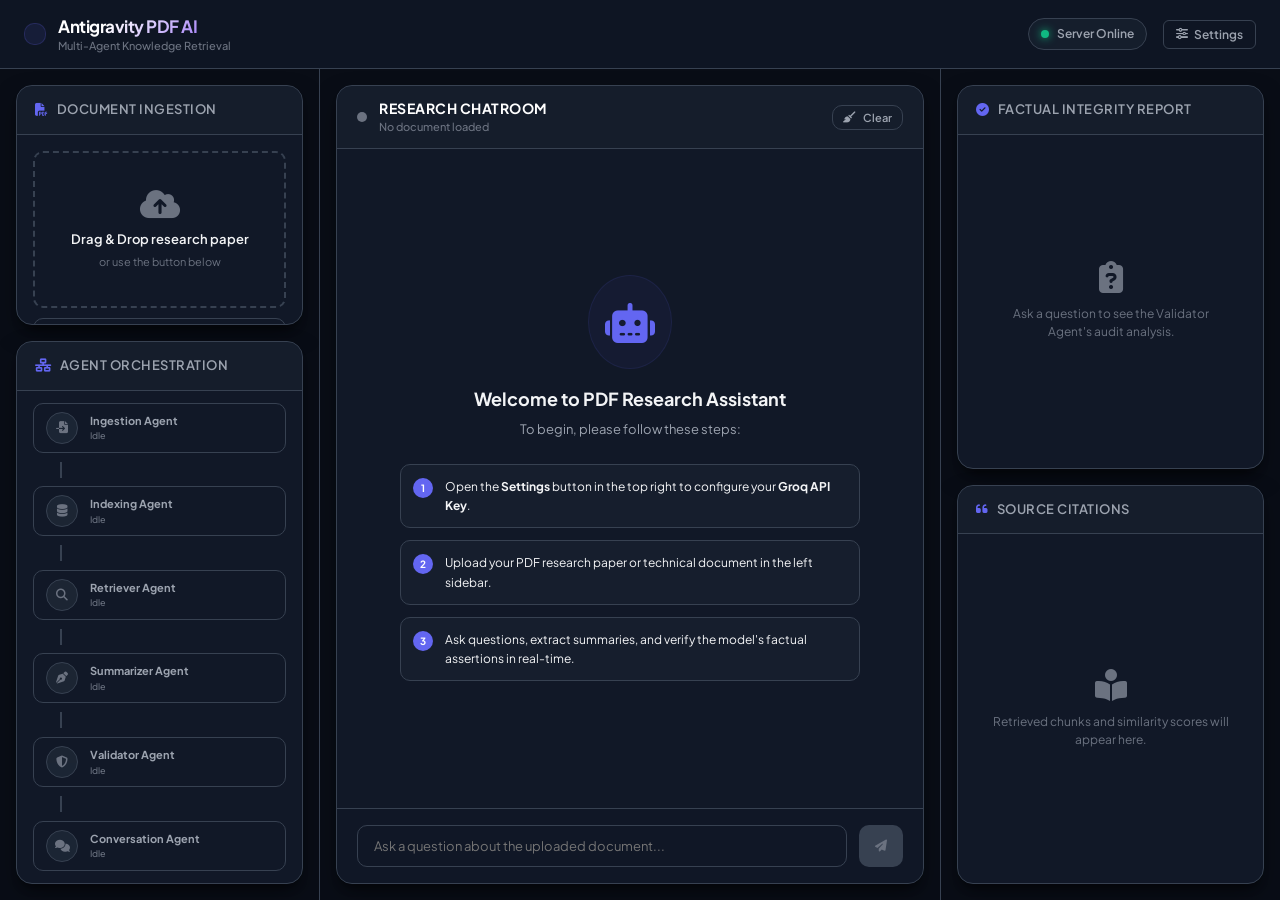
<file: backend/static/index.html>
<!DOCTYPE html>
<html lang="en">
<head>
    <meta charset="UTF-8">
    <meta name="viewport" content="width=device-width, initial-scale=1.0">
    <title>PDF Agentic Research Assistant</title>
    <link rel="preconnect" href="https://fonts.googleapis.com">
    <link rel="preconnect" href="https://fonts.gstatic.com" crossorigin>
    <link href="https://fonts.googleapis.com/css2?family=Plus+Jakarta+Sans:wght@300;400;500;600;700&family=JetBrains+Mono:wght@400;500&display=swap" rel="stylesheet">
    <link rel="stylesheet" href="https://cdnjs.cloudflare.com/ajax/libs/font-awesome/6.4.0/css/all.min.css">
    <link rel="stylesheet" href="style.css">
</head>
<body class="dark-theme">
    <div class="app-container">
        <!-- HEADER -->
        <header class="app-header">
            <div class="header-logo">
                <div class="pulse-icon"><i class="fa-solid fa-microchip-ai"></i></div>
                <div class="logo-text">
                    <h1>Antigravity PDF AI</h1>
                    <span class="subtitle">Multi-Agent Knowledge Retrieval</span>
                </div>
            </div>
            <div class="header-actions">
                <div id="connectionStatus" class="connection-status connected">
                    <span class="status-dot"></span> Server Online
                </div>
                <button id="btnSettings" class="btn-icon" title="Configure Agents & API Keys">
                    <i class="fa-solid fa-sliders"></i> Settings
                </button>
            </div>
        </header>

        <!-- MAIN LAYOUT -->
        <main class="app-body">
            <!-- SIDEBAR: INGESTION & PIPELINE -->
            <section class="sidebar-panel">
                <!-- PDF Upload Card -->
                <div class="card upload-card">
                    <div class="card-header">
                        <h3><i class="fa-solid fa-file-pdf"></i> Document Ingestion</h3>
                    </div>
                    <div class="card-body">
                        <!-- File input lives OUTSIDE the drop zone to avoid event conflicts -->
                        <input type="file" id="pdfFileInput" accept="application/pdf" style="display: none;">
                        <div id="dropZone" class="drop-zone">
                            <i class="fa-solid fa-cloud-arrow-up drop-icon"></i>
                            <p class="drop-title">Drag &amp; Drop research paper</p>
                            <p class="drop-subtitle">or use the button below</p>
                        </div>
                        <button id="btnBrowse" class="btn btn-outline btn-full" style="margin-top:10px;">
                            <i class="fa-solid fa-folder-open"></i> Browse &amp; Upload PDF
                        </button>
                        
                        <!-- Uploading/Indexing State -->
                        <div id="uploadProgress" class="upload-progress hidden">
                            <div class="spinner-container">
                                <div class="dual-spinner"></div>
                            </div>
                            <p id="progressMessage" class="progress-message">Ingesting PDF text...</p>
                            <div class="progress-bar-container">
                                <div id="progressBar" class="progress-bar" style="width: 30%"></div>
                            </div>
                        </div>

                        <!-- Active PDF Details -->
                        <div id="pdfDetails" class="pdf-details hidden">
                            <div class="pdf-info-row">
                                <span class="info-label">File:</span>
                                <span id="pdfName" class="info-value font-mono">paper.pdf</span>
                            </div>
                            <div class="pdf-info-grid">
                                <div class="info-box">
                                    <span class="box-label">Pages</span>
                                    <span id="pdfPages" class="box-val">-</span>
                                </div>
                                <div class="info-box">
                                    <span class="box-label">Words</span>
                                    <span id="pdfWords" class="box-val">-</span>
                                </div>
                            </div>
                            <div class="pdf-info-row metadata-row">
                                <span class="info-label">Title:</span>
                                <span id="pdfTitle" class="info-value text-truncate">Extracting title...</span>
                            </div>
                            <div class="pdf-info-row metadata-row">
                                <span class="info-label">Author:</span>
                                <span id="pdfAuthor" class="info-value text-truncate">Extracting author...</span>
                            </div>
                            <button id="btnResetPdf" class="btn btn-outline btn-full btn-danger">
                                <i class="fa-solid fa-trash-can"></i> Clear Document
                            </button>
                        </div>
                    </div>
                </div>

                <!-- Agentic Visual Pipeline Graph -->
                <div class="card pipeline-card">
                    <div class="card-header">
                        <h3><i class="fa-solid fa-network-wired"></i> Agent Orchestration</h3>
                    </div>
                    <div class="card-body pipeline-body">
                        <div class="agent-pipeline">
                            <!-- Node 1 -->
                            <div class="agent-node" id="node-ingestion">
                                <div class="node-icon"><i class="fa-solid fa-file-import"></i></div>
                                <div class="node-details">
                                    <div class="node-name">Ingestion Agent</div>
                                    <div class="node-status">Idle</div>
                                </div>
                            </div>
                            <div class="pipeline-connector" id="conn-1"></div>
                            
                            <!-- Node 2 -->
                            <div class="agent-node" id="node-indexing">
                                <div class="node-icon"><i class="fa-solid fa-database"></i></div>
                                <div class="node-details">
                                    <div class="node-name">Indexing Agent</div>
                                    <div class="node-status">Idle</div>
                                </div>
                            </div>
                            <div class="pipeline-connector" id="conn-2"></div>
                            
                            <!-- Node 3 -->
                            <div class="agent-node" id="node-retriever">
                                <div class="node-icon"><i class="fa-solid fa-magnifying-glass"></i></div>
                                <div class="node-details">
                                    <div class="node-name">Retriever Agent</div>
                                    <div class="node-status">Idle</div>
                                </div>
                            </div>
                            <div class="pipeline-connector" id="conn-3"></div>
                            
                            <!-- Node 4 -->
                            <div class="agent-node" id="node-summarizer">
                                <div class="node-icon"><i class="fa-solid fa-pen-nib"></i></div>
                                <div class="node-details">
                                    <div class="node-name">Summarizer Agent</div>
                                    <div class="node-status">Idle</div>
                                </div>
                            </div>
                            <div class="pipeline-connector" id="conn-4"></div>
                            
                            <!-- Node 5 -->
                            <div class="agent-node" id="node-validator">
                                <div class="node-icon"><i class="fa-solid fa-shield-halved"></i></div>
                                <div class="node-details">
                                    <div class="node-name">Validator Agent</div>
                                    <div class="node-status">Idle</div>
                                </div>
                            </div>
                            <div class="pipeline-connector" id="conn-5"></div>
                            
                            <!-- Node 6 -->
                            <div class="agent-node" id="node-conversation">
                                <div class="node-icon"><i class="fa-solid fa-comments"></i></div>
                                <div class="node-details">
                                    <div class="node-name">Conversation Agent</div>
                                    <div class="node-status">Idle</div>
                                </div>
                            </div>
                        </div>
                    </div>
                </div>
            </section>

            <!-- CHAT WORKSPACE -->
            <section class="chat-panel">
                <div class="card chat-card">
                    <div class="card-header chat-header">
                        <div class="active-chat-info">
                            <span class="chat-status-indicator"></span>
                            <div>
                                <h3 id="activeDocTitle">Research Chatroom</h3>
                                <span class="active-doc-sub">No document loaded</span>
                            </div>
                        </div>
                        <div class="chat-actions">
                            <button id="btnClearChat" class="btn btn-sm btn-outline" title="Clear Chat History">
                                <i class="fa-solid fa-broom"></i> Clear
                            </button>
                        </div>
                    </div>
                    
                    <div id="chatMessages" class="chat-messages">
                        <!-- Welcome message -->
                        <div class="system-welcome">
                            <div class="welcome-icon"><i class="fa-solid fa-robot"></i></div>
                            <h2>Welcome to PDF Research Assistant</h2>
                            <p>To begin, please follow these steps:</p>
                            <div class="welcome-steps">
                                <div class="step-item">
                                    <span class="step-num">1</span>
                                    <span>Open the <strong>Settings</strong> button in the top right to configure your <strong>Groq API Key</strong>.</span>
                                </div>
                                <div class="step-item">
                                    <span class="step-num">2</span>
                                    <span>Upload your PDF research paper or technical document in the left sidebar.</span>
                                </div>
                                <div class="step-item">
                                    <span class="step-num">3</span>
                                    <span>Ask questions, extract summaries, and verify the model's factual assertions in real-time.</span>
                                </div>
                            </div>
                        </div>
                    </div>

                    <!-- Chat Input -->
                    <div class="chat-input-area">
                        <form id="chatForm" class="chat-form">
                            <input type="text" id="userInput" placeholder="Ask a question about the uploaded document..." autocomplete="off" disabled>
                            <button type="submit" id="btnSend" class="btn btn-primary" disabled>
                                <i class="fa-solid fa-paper-plane"></i>
                            </button>
                        </form>
                    </div>
                </div>
            </section>

            <!-- RIGHT PANEL: CITATION & VALIDATION LOGS -->
            <section class="validation-panel">
                <!-- Validation Report Card -->
                <div class="card validation-card">
                    <div class="card-header">
                        <h3><i class="fa-solid fa-circle-check"></i> Factual Integrity Report</h3>
                    </div>
                    <div class="card-body">
                        <div id="noValidationMsg" class="panel-placeholder">
                            <i class="fa-solid fa-clipboard-question"></i>
                            <p>Ask a question to see the Validator Agent's audit analysis.</p>
                        </div>
                        <div id="validationResult" class="validation-result hidden">
                            <div class="verdict-header">
                                <div class="gauge-container">
                                    <div class="gauge-bar-outer">
                                        <div id="gaugeBarInner" class="gauge-bar-inner" style="width: 0%"></div>
                                    </div>
                                    <span id="gaugeValue" class="gauge-value">0%</span>
                                </div>
                                <div class="verdict-badge-container">
                                    <span id="verdictBadge" class="badge">PENDING</span>
                                </div>
                            </div>

                            <div class="validation-section">
                                <h4>Factual Assertions Checked:</h4>
                                <ul id="claimsList" class="claims-list">
                                    <!-- Dynamic Claims -->
                                </ul>
                            </div>

                            <div id="hallucinationsSection" class="validation-section hidden">
                                <h4>Potential Hallucinations:</h4>
                                <div id="hallucinationsList" class="hallucination-alerts">
                                    <!-- Dynamic Hallucinations -->
                                </div>
                            </div>
                        </div>
                    </div>
                </div>

                <!-- Retriever Citations Card -->
                <div class="card citations-card">
                    <div class="card-header">
                        <h3><i class="fa-solid fa-quote-left"></i> Source Citations</h3>
                    </div>
                    <div class="card-body citations-body">
                        <div id="noCitationsMsg" class="panel-placeholder">
                            <i class="fa-solid fa-book-open-reader"></i>
                            <p>Retrieved chunks and similarity scores will appear here.</p>
                        </div>
                        <div id="citationsList" class="citations-container hidden">
                            <!-- Dynamic Citations -->
                        </div>
                    </div>
                </div>
            </section>
        </main>

        <!-- SETTINGS MODAL -->
        <div id="settingsModal" class="modal">
            <div class="modal-content">
                <div class="modal-header">
                    <h2><i class="fa-solid fa-sliders"></i> Agent Configurations</h2>
                    <span id="btnCloseSettings" class="close-modal">&times;</span>
                </div>
                <div class="modal-body">
                    <form id="settingsForm">
                        <div class="form-group">
                            <label for="groqApiKey">Groq API Key <span class="required">*</span></label>
                            <div class="input-with-icon">
                                <i class="fa-solid fa-key"></i>
                                <input type="password" id="groqApiKey" placeholder="gsk_..." required>
                            </div>
                            <span class="form-help">Your key is stored securely in your browser's local storage and never stored on the server.</span>
                        </div>
                        <div class="form-group-row">
                            <div class="form-group">
                                <label for="summarizerModel">Summarizer Model</label>
                                <select id="summarizerModel">
                                    <option value="llama-3.1-8b-instant" selected>llama-3.1-8b-instant (Fast / Efficient)</option>
                                    <option value="llama-3.3-70b-versatile">llama-3.3-70b-versatile (Smart / Detailed)</option>
                                    <option value="mixtral-8x7b-32768">mixtral-8x7b-32768 (Alternative)</option>
                                </select>
                            </div>
                        </div>
                        <div class="form-group-row">
                            <div class="form-group">
                                <label for="validatorModel">Validator Model</label>
                                <select id="validatorModel">
                                    <option value="llama-3.3-70b-versatile" selected>llama-3.3-70b-versatile (Recommended / Highly Factual)</option>
                                    <option value="llama-3.1-8b-instant">llama-3.1-8b-instant (Failsafe / Fast)</option>
                                </select>
                            </div>
                        </div>
                        <button type="submit" class="btn btn-primary btn-full">Save Configuration</button>
                    </form>
                </div>
            </div>
        </div>
    </div>
</body>
</html>
</file>
<file: backend/static/style.css>
/* --- DESIGN SYSTEM & GENERAL CONFIGURATION --- */
:root {
    --bg-app: #090d16;
    --bg-card: #111827;
    --bg-card-header: #1f2937;
    --border-color: #374151;
    --border-color-active: #4f46e5;
    
    --text-primary: #f3f4f6;
    --text-secondary: #9ca3af;
    --text-muted: #6b7280;
    
    --accent-primary: #6366f1; /* Indigo */
    --accent-secondary: #8b5cf6; /* Violet */
    --accent-glowing: #4f46e5;
    
    --color-success: #10b981; /* Emerald */
    --color-warning: #f59e0b; /* Amber */
    --color-danger: #ef4444; /* Rose */
    --color-info: #3b82f6; /* Blue */
    
    --font-sans: 'Plus Jakarta Sans', -apple-system, BlinkMacSystemFont, "Segoe UI", Roboto, sans-serif;
    --font-mono: 'JetBrains Mono', 'Fira Code', monospace;
    
    --transition-fast: 0.2s cubic-bezier(0.4, 0, 0.2, 1);
    --transition-normal: 0.3s cubic-bezier(0.4, 0, 0.2, 1);
    --border-radius-sm: 6px;
    --border-radius-md: 10px;
    --border-radius-lg: 16px;
    --box-shadow: 0 10px 25px -5px rgba(0, 0, 0, 0.5), 0 8px 10px -6px rgba(0, 0, 0, 0.5);
    --box-shadow-glow: 0 0 15px rgba(99, 102, 241, 0.15);
}

* {
    box-sizing: border-box;
    margin: 0;
    padding: 0;
}

body {
    background-color: var(--bg-app);
    color: var(--text-primary);
    font-family: var(--font-sans);
    height: 100vh;
    overflow: hidden;
    line-height: 1.5;
}

/* --- SCROLLBAR --- */
::-webkit-scrollbar {
    width: 6px;
    height: 6px;
}
::-webkit-scrollbar-track {
    background: transparent;
}
::-webkit-scrollbar-thumb {
    background: var(--border-color);
    border-radius: 4px;
}
::-webkit-scrollbar-thumb:hover {
    background: var(--text-muted);
}

/* --- APP LAYOUT --- */
.app-container {
    display: flex;
    flex-direction: column;
    height: 100vh;
    width: 100vw;
}

/* --- HEADER --- */
.app-header {
    display: flex;
    align-items: center;
    justify-content: space-between;
    padding: 14px 24px;
    background-color: rgba(17, 24, 39, 0.8);
    backdrop-filter: blur(12px);
    border-bottom: 1px solid var(--border-color);
    z-index: 10;
}

.header-logo {
    display: flex;
    align-items: center;
    gap: 12px;
}

.pulse-icon {
    font-size: 20px;
    color: var(--accent-primary);
    background: rgba(99, 102, 241, 0.1);
    padding: 10px;
    border-radius: var(--border-radius-md);
    border: 1px solid rgba(99, 102, 241, 0.2);
    display: flex;
    align-items: center;
    justify-content: center;
    animation: icon-pulse 2s infinite ease-in-out;
}

@keyframes icon-pulse {
    0%, 100% {
        box-shadow: 0 0 0 0 rgba(99, 102, 241, 0.4);
    }
    50% {
        box-shadow: 0 0 10px 4px rgba(99, 102, 241, 0.1);
    }
}

.logo-text h1 {
    font-size: 17px;
    font-weight: 700;
    letter-spacing: -0.5px;
    background: linear-gradient(135deg, #ffffff 30%, var(--accent-secondary) 100%);
    -webkit-background-clip: text;
    -webkit-text-fill-color: transparent;
}

.subtitle {
    font-size: 11px;
    color: var(--text-muted);
    font-weight: 500;
    display: block;
    margin-top: -2px;
}

.header-actions {
    display: flex;
    align-items: center;
    gap: 16px;
}

.connection-status {
    font-size: 12px;
    font-weight: 600;
    color: var(--text-secondary);
    display: flex;
    align-items: center;
    gap: 8px;
    padding: 6px 12px;
    background: rgba(31, 41, 55, 0.5);
    border: 1px solid var(--border-color);
    border-radius: 20px;
}

.status-dot {
    width: 8px;
    height: 8px;
    border-radius: 50%;
    background-color: var(--text-muted);
    display: inline-block;
}

.connection-status.connected .status-dot {
    background-color: var(--color-success);
    box-shadow: 0 0 8px var(--color-success);
}

.connection-status.disconnected .status-dot {
    background-color: var(--color-danger);
    box-shadow: 0 0 8px var(--color-danger);
}

/* --- APP BODY --- */
.app-body {
    display: grid;
    grid-template-columns: 320px 1fr 340px;
    flex-grow: 1;
    overflow: hidden;
    background-color: var(--bg-app);
}

/* --- PANEL BASE & CARDS --- */
.sidebar-panel, .chat-panel, .validation-panel {
    display: flex;
    flex-direction: column;
    overflow: hidden;
    padding: 16px;
    gap: 16px;
}

.sidebar-panel {
    border-right: 1px solid var(--border-color);
}

.validation-panel {
    border-left: 1px solid var(--border-color);
}

.card {
    background-color: var(--bg-card);
    border: 1px solid var(--border-color);
    border-radius: var(--border-radius-lg);
    display: flex;
    flex-direction: column;
    overflow: hidden;
    box-shadow: var(--box-shadow);
}

.card-header {
    padding: 14px 18px;
    border-bottom: 1px solid var(--border-color);
    display: flex;
    justify-content: space-between;
    align-items: center;
    background-color: rgba(31, 41, 55, 0.3);
}

.card-header h3 {
    font-size: 13px;
    font-weight: 600;
    text-transform: uppercase;
    letter-spacing: 0.5px;
    color: var(--text-secondary);
    display: flex;
    align-items: center;
    gap: 8px;
}

.card-header h3 i {
    color: var(--accent-primary);
}

.card-body {
    padding: 16px;
    flex-grow: 1;
    overflow-y: auto;
    position: relative;
}

/* --- UPLOAD SECTION --- */
.upload-card {
    height: 240px;
    flex-shrink: 0;
}

.drop-zone {
    border: 2px dashed var(--border-color);
    border-radius: var(--border-radius-md);
    padding: 20px 14px;
    text-align: center;
    cursor: pointer;
    transition: var(--transition-normal);
    display: flex;
    flex-direction: column;
    align-items: center;
    justify-content: center;
    height: 100%;
}

.drop-zone:hover, .drop-zone.dragover {
    border-color: var(--accent-primary);
    background-color: rgba(99, 102, 241, 0.03);
    box-shadow: var(--box-shadow-glow);
}

.drop-icon {
    font-size: 32px;
    color: var(--text-muted);
    margin-bottom: 10px;
    transition: var(--transition-fast);
}

.drop-zone:hover .drop-icon {
    color: var(--accent-primary);
    transform: translateY(-2px);
}

.drop-title {
    font-size: 13px;
    font-weight: 600;
    margin-bottom: 4px;
    color: var(--text-primary);
}

.drop-subtitle {
    font-size: 11px;
    color: var(--text-muted);
}

/* progress & details */
.upload-progress {
    display: flex;
    flex-direction: column;
    align-items: center;
    justify-content: center;
    height: 100%;
    gap: 12px;
}

.dual-spinner {
    width: 32px;
    height: 32px;
    border: 3px solid transparent;
    border-top-color: var(--accent-primary);
    border-bottom-color: var(--accent-secondary);
    border-radius: 50%;
    animation: rotate 1.2s cubic-bezier(0.5, 0, 0.5, 1) infinite;
}

.progress-message {
    font-size: 12px;
    color: var(--text-secondary);
    font-weight: 500;
    text-align: center;
}

.progress-bar-container {
    width: 80%;
    height: 5px;
    background-color: var(--border-color);
    border-radius: 3px;
    overflow: hidden;
}

.progress-bar {
    height: 100%;
    background: linear-gradient(90deg, var(--accent-primary), var(--accent-secondary));
    border-radius: 3px;
    transition: width var(--transition-fast);
}

.pdf-details {
    display: flex;
    flex-direction: column;
    gap: 12px;
    justify-content: center;
    height: 100%;
}

.pdf-info-row {
    display: flex;
    font-size: 12px;
    justify-content: space-between;
    border-bottom: 1px solid rgba(255, 255, 255, 0.03);
    padding-bottom: 6px;
}

.metadata-row {
    flex-direction: column;
    gap: 4px;
}

.info-label {
    color: var(--text-muted);
    font-weight: 500;
}

.info-value {
    color: var(--text-primary);
    font-weight: 600;
}

.text-truncate {
    white-space: nowrap;
    overflow: hidden;
    text-overflow: ellipsis;
}

.pdf-info-grid {
    display: grid;
    grid-template-columns: 1fr 1fr;
    gap: 8px;
}

.info-box {
    background-color: rgba(31, 41, 55, 0.4);
    border: 1px solid var(--border-color);
    padding: 8px;
    border-radius: var(--border-radius-sm);
    text-align: center;
}

.box-label {
    font-size: 10px;
    color: var(--text-muted);
    text-transform: uppercase;
    display: block;
    margin-bottom: 2px;
}

.box-val {
    font-size: 14px;
    font-weight: 700;
    color: var(--accent-primary);
    font-family: var(--font-mono);
}

/* --- PIPELINE VISUALIZER --- */
.pipeline-card {
    flex-grow: 1;
    overflow: hidden;
}

.pipeline-body {
    display: flex;
    align-items: center;
    justify-content: center;
    padding: 10px 0;
}

.agent-pipeline {
    display: flex;
    flex-direction: column;
    width: 100%;
    padding: 0 16px;
    gap: 4px;
    justify-content: space-around;
    height: 100%;
}

.agent-node {
    display: flex;
    align-items: center;
    gap: 12px;
    background-color: rgba(17, 24, 39, 0.6);
    border: 1px solid var(--border-color);
    border-radius: var(--border-radius-md);
    padding: 8px 12px;
    transition: var(--transition-normal);
    position: relative;
    z-index: 2;
}

.node-icon {
    width: 32px;
    height: 32px;
    background: rgba(31, 41, 55, 0.8);
    border: 1px solid var(--border-color);
    border-radius: 50%;
    display: flex;
    align-items: center;
    justify-content: center;
    font-size: 12px;
    color: var(--text-muted);
    transition: var(--transition-normal);
}

.node-name {
    font-size: 11px;
    font-weight: 700;
    color: var(--text-secondary);
}

.node-status {
    font-size: 9px;
    color: var(--text-muted);
    font-weight: 500;
}

/* Connectors */
.pipeline-connector {
    width: 2px;
    height: 16px;
    background-color: var(--border-color);
    margin-left: 27px;
    position: relative;
    z-index: 1;
}

/* Active and Pulse effects */
.agent-node.active {
    border-color: var(--accent-primary);
    box-shadow: 0 0 10px rgba(99, 102, 241, 0.15);
    background-color: rgba(99, 102, 241, 0.05);
}

.agent-node.active .node-icon {
    color: #ffffff;
    background: var(--accent-primary);
    border-color: var(--accent-primary);
    box-shadow: 0 0 10px var(--accent-primary);
}

.agent-node.active .node-name {
    color: #ffffff;
}

.agent-node.active .node-status {
    color: var(--accent-secondary);
    font-weight: 600;
}

.agent-node.completed {
    border-color: var(--color-success);
    background-color: rgba(16, 185, 129, 0.02);
}

.agent-node.completed .node-icon {
    color: var(--color-success);
    border-color: var(--color-success);
    background-color: rgba(16, 185, 129, 0.1);
}

.agent-node.completed .node-status {
    color: var(--color-success);
}

.pipeline-connector.active {
    background: linear-gradient(180deg, var(--accent-primary), var(--accent-secondary));
    animation: flow-down 1.5s infinite linear;
}

@keyframes flow-down {
    0% { opacity: 0.5; }
    50% { opacity: 1; }
    100% { opacity: 0.5; }
}

/* --- CHAT AREA --- */
.chat-card {
    flex-grow: 1;
    display: flex;
    flex-direction: column;
    height: 100%;
}

.chat-header {
    padding: 12px 20px;
    flex-shrink: 0;
}

.active-chat-info {
    display: flex;
    align-items: center;
    gap: 12px;
}

.chat-status-indicator {
    width: 10px;
    height: 10px;
    border-radius: 50%;
    background-color: var(--text-muted);
}

.active-chat-info.active .chat-status-indicator {
    background-color: var(--color-info);
    box-shadow: 0 0 8px var(--color-info);
}

.active-chat-info h3 {
    font-size: 14px;
    font-weight: 700;
    color: #ffffff;
}

.active-doc-sub {
    font-size: 11px;
    color: var(--text-muted);
    font-weight: 500;
    display: block;
}

.chat-messages {
    flex-grow: 1;
    overflow-y: auto;
    padding: 20px;
    display: flex;
    flex-direction: column;
    gap: 20px;
}

/* Welcome Overlay */
.system-welcome {
    display: flex;
    flex-direction: column;
    align-items: center;
    justify-content: center;
    max-width: 500px;
    margin: auto;
    text-align: center;
    padding: 20px;
}

.welcome-icon {
    font-size: 40px;
    color: var(--accent-primary);
    margin-bottom: 16px;
    background: rgba(99, 102, 241, 0.05);
    padding: 16px;
    border-radius: 50%;
    border: 1px solid rgba(99, 102, 241, 0.1);
}

.system-welcome h2 {
    font-size: 18px;
    font-weight: 700;
    margin-bottom: 8px;
}

.system-welcome p {
    font-size: 13px;
    color: var(--text-secondary);
    margin-bottom: 24px;
}

.welcome-steps {
    display: flex;
    flex-direction: column;
    gap: 12px;
    text-align: left;
    width: 100%;
}

.step-item {
    display: flex;
    align-items: flex-start;
    gap: 12px;
    background-color: rgba(31, 41, 55, 0.4);
    border: 1px solid var(--border-color);
    padding: 12px;
    border-radius: var(--border-radius-md);
    font-size: 12px;
    line-height: 1.6;
}

.step-num {
    background-color: var(--accent-primary);
    color: #ffffff;
    width: 20px;
    height: 20px;
    border-radius: 50%;
    display: flex;
    align-items: center;
    justify-content: center;
    font-size: 10px;
    font-weight: 700;
    flex-shrink: 0;
    margin-top: 1px;
}

/* Message Bubbles */
.message {
    display: flex;
    gap: 12px;
    max-width: 85%;
}

.message.user {
    align-self: flex-end;
    flex-direction: row-reverse;
}

.message.assistant {
    align-self: flex-start;
}

.msg-avatar {
    width: 32px;
    height: 32px;
    border-radius: 50%;
    display: flex;
    align-items: center;
    justify-content: center;
    font-size: 12px;
    flex-shrink: 0;
}

.user .msg-avatar {
    background: linear-gradient(135deg, var(--accent-secondary), var(--accent-primary));
    color: #ffffff;
}

.assistant .msg-avatar {
    background: #1f2937;
    border: 1px solid var(--border-color);
    color: var(--accent-primary);
}

.msg-content-wrapper {
    display: flex;
    flex-direction: column;
    gap: 6px;
}

.msg-bubble {
    padding: 12px 16px;
    border-radius: var(--border-radius-md);
    font-size: 13px;
    line-height: 1.6;
    word-break: break-word;
}

.user .msg-bubble {
    background-color: var(--accent-primary);
    color: #ffffff;
    border-bottom-right-radius: 2px;
}

.assistant .msg-bubble {
    background-color: rgba(31, 41, 55, 0.6);
    border: 1px solid var(--border-color);
    color: var(--text-primary);
    border-bottom-left-radius: 2px;
}

.assistant .msg-bubble p {
    margin-bottom: 8px;
}
.assistant .msg-bubble p:last-child {
    margin-bottom: 0;
}

.assistant .msg-bubble ul, .assistant .msg-bubble ol {
    margin-left: 20px;
    margin-bottom: 8px;
}

.assistant .msg-bubble li {
    margin-bottom: 4px;
}

/* Code structures inside chat */
.assistant .msg-bubble pre {
    background-color: #0b0f19;
    border: 1px solid var(--border-color);
    padding: 10px;
    border-radius: var(--border-radius-sm);
    font-family: var(--font-mono);
    font-size: 11px;
    overflow-x: auto;
    margin: 8px 0;
}

.assistant .msg-bubble code {
    font-family: var(--font-mono);
    font-size: 11px;
    background-color: rgba(0, 0, 0, 0.2);
    padding: 2px 4px;
    border-radius: 3px;
}

.assistant .msg-bubble pre code {
    background-color: transparent;
    padding: 0;
}

/* Agent Audit Expanders */
.agent-logs-expander {
    margin-top: 6px;
    border: 1px solid var(--border-color);
    border-radius: var(--border-radius-sm);
    background-color: rgba(17, 24, 39, 0.4);
    overflow: hidden;
    font-size: 11px;
}

.expander-header {
    padding: 6px 10px;
    background-color: rgba(31, 41, 55, 0.4);
    cursor: pointer;
    display: flex;
    justify-content: space-between;
    align-items: center;
    user-select: none;
    color: var(--text-secondary);
    font-weight: 600;
}

.expander-header:hover {
    color: #ffffff;
    background-color: rgba(31, 41, 55, 0.6);
}

.expander-content {
    padding: 8px 10px;
    display: flex;
    flex-direction: column;
    gap: 6px;
    border-top: 1px solid rgba(255, 255, 255, 0.03);
    max-height: 180px;
    overflow-y: auto;
}

.log-item {
    display: flex;
    align-items: flex-start;
    gap: 8px;
    line-height: 1.4;
}

.log-dot {
    width: 6px;
    height: 6px;
    border-radius: 50%;
    background-color: var(--color-success);
    margin-top: 5px;
    flex-shrink: 0;
}

.log-dot.running {
    background-color: var(--accent-primary);
    animation: pulse-glow 1.5s infinite;
}

.log-agent {
    color: var(--accent-secondary);
    font-weight: 700;
    white-space: nowrap;
}

.log-msg {
    color: var(--text-secondary);
}

/* INPUT FOOTER */
.chat-input-area {
    padding: 16px 20px;
    border-top: 1px solid var(--border-color);
    background-color: rgba(17, 24, 39, 0.4);
    flex-shrink: 0;
}

.chat-form {
    display: flex;
    gap: 12px;
}

.chat-form input {
    flex-grow: 1;
    background-color: rgba(9, 13, 22, 0.8);
    border: 1px solid var(--border-color);
    border-radius: var(--border-radius-md);
    padding: 12px 16px;
    color: #ffffff;
    font-family: var(--font-sans);
    font-size: 13px;
    outline: none;
    transition: var(--transition-fast);
}

.chat-form input:focus {
    border-color: var(--accent-primary);
    box-shadow: 0 0 10px rgba(99, 102, 241, 0.1);
}

.chat-form input:disabled {
    background-color: rgba(17, 24, 39, 0.3);
    color: var(--text-muted);
    cursor: not-allowed;
}

/* --- RIGHT SIDEBAR: CITATION & VALIDATION LOGS --- */
.validation-card {
    height: 48%;
}

.citations-card {
    height: 48%;
    flex-grow: 1;
}

.panel-placeholder {
    display: flex;
    flex-direction: column;
    align-items: center;
    justify-content: center;
    height: 100%;
    color: var(--text-muted);
    text-align: center;
    padding: 20px;
    gap: 12px;
}

.panel-placeholder i {
    font-size: 32px;
}

.panel-placeholder p {
    font-size: 12px;
}

/* Validation Content Details */
.validation-result {
    display: flex;
    flex-direction: column;
    gap: 14px;
    height: 100%;
}

.verdict-header {
    display: flex;
    align-items: center;
    justify-content: space-between;
    background-color: rgba(31, 41, 55, 0.4);
    padding: 10px 14px;
    border-radius: var(--border-radius-md);
    border: 1px solid var(--border-color);
}

.gauge-container {
    display: flex;
    align-items: center;
    gap: 10px;
    width: 60%;
}

.gauge-bar-outer {
    flex-grow: 1;
    height: 8px;
    background-color: var(--border-color);
    border-radius: 4px;
    overflow: hidden;
}

.gauge-bar-inner {
    height: 100%;
    background-color: var(--color-success);
    border-radius: 4px;
    transition: width 1s ease-in-out, background-color 0.5s ease;
}

.gauge-value {
    font-size: 13px;
    font-weight: 700;
    font-family: var(--font-mono);
}

.badge {
    padding: 4px 10px;
    font-size: 10px;
    font-weight: 700;
    letter-spacing: 0.5px;
    border-radius: 12px;
    text-transform: uppercase;
}

.badge.pass {
    background-color: rgba(16, 185, 129, 0.1);
    color: var(--color-success);
    border: 1px solid rgba(16, 185, 129, 0.2);
}

.badge.warning {
    background-color: rgba(245, 158, 11, 0.1);
    color: var(--color-warning);
    border: 1px solid rgba(245, 158, 11, 0.2);
}

.badge.fail {
    background-color: rgba(239, 68, 68, 0.1);
    color: var(--color-danger);
    border: 1px solid rgba(239, 68, 68, 0.2);
}

.validation-section {
    display: flex;
    flex-direction: column;
    gap: 8px;
    overflow-y: auto;
}

.validation-section h4 {
    font-size: 11px;
    font-weight: 600;
    text-transform: uppercase;
    color: var(--text-muted);
    letter-spacing: 0.5px;
}

.claims-list {
    list-style: none;
    display: flex;
    flex-direction: column;
    gap: 8px;
}

.claim-item {
    font-size: 12px;
    background-color: rgba(17, 24, 39, 0.4);
    border: 1px solid var(--border-color);
    padding: 8px 10px;
    border-radius: var(--border-radius-sm);
    display: flex;
    flex-direction: column;
    gap: 4px;
}

.claim-top {
    display: flex;
    align-items: center;
    justify-content: space-between;
}

.claim-desc {
    font-weight: 600;
    color: var(--text-primary);
}

.claim-status {
    font-size: 9px;
    font-weight: 700;
    padding: 2px 6px;
    border-radius: 8px;
    text-transform: uppercase;
}

.claim-status.fully_supported {
    background-color: rgba(16, 185, 129, 0.08);
    color: var(--color-success);
}

.claim-status.partially_supported {
    background-color: rgba(245, 158, 11, 0.08);
    color: var(--color-warning);
}

.claim-status.unsupported {
    background-color: rgba(239, 68, 68, 0.08);
    color: var(--color-danger);
}

.claim-reason {
    font-size: 11px;
    color: var(--text-secondary);
    line-height: 1.4;
}

.claim-citation {
    font-size: 9px;
    color: var(--accent-primary);
    font-weight: 700;
    align-self: flex-end;
}

.hallucination-alerts {
    display: flex;
    flex-direction: column;
    gap: 6px;
}

.hallucination-alert {
    font-size: 11px;
    background-color: rgba(239, 68, 68, 0.05);
    border: 1px solid rgba(239, 68, 68, 0.15);
    color: #fca5a5;
    padding: 8px 12px;
    border-radius: var(--border-radius-sm);
    display: flex;
    align-items: flex-start;
    gap: 8px;
}

.hallucination-alert i {
    color: var(--color-danger);
    margin-top: 2px;
}

/* Citations Excerpts list */
.citations-body {
    padding: 12px;
}

.citations-container {
    display: flex;
    flex-direction: column;
    gap: 12px;
    height: 100%;
}

.citation-block {
    background-color: rgba(17, 24, 39, 0.4);
    border: 1px solid var(--border-color);
    border-radius: var(--border-radius-md);
    padding: 10px;
    font-size: 11px;
    display: flex;
    flex-direction: column;
    gap: 6px;
    transition: var(--transition-fast);
}

.citation-block:hover {
    border-color: rgba(99, 102, 241, 0.3);
}

.citation-meta {
    display: flex;
    justify-content: space-between;
    align-items: center;
    border-bottom: 1px solid rgba(255, 255, 255, 0.03);
    padding-bottom: 4px;
}

.citation-source {
    font-weight: 700;
    color: var(--accent-secondary);
}

.citation-score {
    font-family: var(--font-mono);
    color: var(--text-muted);
}

.citation-text {
    line-height: 1.5;
    color: var(--text-secondary);
    font-style: italic;
}

/* --- BUTTONS & CONTROLS --- */
.btn {
    font-family: var(--font-sans);
    font-size: 12px;
    font-weight: 600;
    padding: 8px 16px;
    border-radius: var(--border-radius-md);
    border: none;
    cursor: pointer;
    display: inline-flex;
    align-items: center;
    justify-content: center;
    gap: 8px;
    transition: var(--transition-fast);
}

.btn-primary {
    background-color: var(--accent-primary);
    color: #ffffff;
}

.btn-primary:hover:not(:disabled) {
    background-color: var(--accent-glowing);
    box-shadow: 0 0 12px rgba(99, 102, 241, 0.3);
}

.btn-primary:disabled {
    background-color: var(--border-color);
    color: var(--text-muted);
    cursor: not-allowed;
}

.btn-outline {
    background-color: transparent;
    border: 1px solid var(--border-color);
    color: var(--text-secondary);
}

.btn-outline:hover:not(:disabled) {
    border-color: var(--text-secondary);
    color: #ffffff;
    background-color: rgba(255, 255, 255, 0.02);
}

.btn-danger:hover {
    background-color: rgba(239, 68, 68, 0.1) !important;
    border-color: var(--color-danger) !important;
    color: #fecaca !important;
}

.btn-sm {
    padding: 5px 10px;
    font-size: 11px;
}

.btn-full {
    width: 100%;
}

.btn-icon {
    background: transparent;
    border: 1px solid var(--border-color);
    color: var(--text-secondary);
    padding: 6px 12px;
    font-size: 12px;
    font-family: var(--font-sans);
    font-weight: 600;
    border-radius: 6px;
    cursor: pointer;
    display: flex;
    align-items: center;
    gap: 6px;
    transition: var(--transition-fast);
}

.btn-icon:hover {
    color: #ffffff;
    border-color: var(--text-secondary);
    background-color: rgba(255, 255, 255, 0.02);
}

/* --- SETTINGS MODAL --- */
.modal {
    display: none;
    position: fixed;
    top: 0;
    left: 0;
    width: 100%;
    height: 100%;
    background-color: rgba(0, 0, 0, 0.7);
    backdrop-filter: blur(4px);
    z-index: 100;
    align-items: center;
    justify-content: center;
}

.modal.show {
    display: flex;
}

.modal-content {
    background-color: var(--bg-card);
    border: 1px solid var(--border-color);
    width: 480px;
    max-width: 90%;
    border-radius: var(--border-radius-lg);
    box-shadow: 0 20px 25px -5px rgba(0, 0, 0, 0.6);
    overflow: hidden;
    animation: modal-enter var(--transition-normal);
}

@keyframes modal-enter {
    from {
        transform: scale(0.95);
        opacity: 0;
    }
    to {
        transform: scale(1);
        opacity: 1;
    }
}

.modal-header {
    padding: 16px 20px;
    border-bottom: 1px solid var(--border-color);
    display: flex;
    justify-content: space-between;
    align-items: center;
    background-color: rgba(31, 41, 55, 0.3);
}

.modal-header h2 {
    font-size: 15px;
    font-weight: 700;
    color: #ffffff;
    display: flex;
    align-items: center;
    gap: 8px;
}

.close-modal {
    font-size: 20px;
    color: var(--text-muted);
    cursor: pointer;
    transition: var(--transition-fast);
}

.close-modal:hover {
    color: #ffffff;
}

.modal-body {
    padding: 20px;
}

.form-group {
    display: flex;
    flex-direction: column;
    gap: 6px;
    margin-bottom: 16px;
}

.form-group-row {
    display: grid;
    grid-template-columns: 1fr;
    gap: 16px;
}

.form-group label {
    font-size: 11px;
    font-weight: 600;
    text-transform: uppercase;
    color: var(--text-secondary);
    letter-spacing: 0.5px;
}

.required {
    color: var(--color-danger);
}

.input-with-icon {
    position: relative;
    display: flex;
    align-items: center;
}

.input-with-icon i {
    position: absolute;
    left: 12px;
    color: var(--text-muted);
    font-size: 12px;
}

.input-with-icon input {
    width: 100%;
    background-color: rgba(9, 13, 22, 0.6);
    border: 1px solid var(--border-color);
    border-radius: var(--border-radius-md);
    padding: 10px 12px 10px 34px;
    color: #ffffff;
    font-family: var(--font-sans);
    font-size: 12px;
    outline: none;
    transition: var(--transition-fast);
}

.input-with-icon input:focus {
    border-color: var(--accent-primary);
}

.form-group select {
    background-color: rgba(9, 13, 22, 0.6);
    border: 1px solid var(--border-color);
    border-radius: var(--border-radius-md);
    padding: 10px 12px;
    color: #ffffff;
    font-family: var(--font-sans);
    font-size: 12px;
    outline: none;
    transition: var(--transition-fast);
    cursor: pointer;
}

.form-group select:focus {
    border-color: var(--accent-primary);
}

.form-help {
    font-size: 10px;
    color: var(--text-muted);
    line-height: 1.4;
}

/* Animations & Spinner */
@keyframes rotate {
    100% {
        transform: rotate(360deg);
    }
}

@keyframes pulse-glow {
    0%, 100% {
        opacity: 0.6;
        box-shadow: 0 0 4px var(--accent-primary);
    }
    50% {
        opacity: 1;
        box-shadow: 0 0 10px var(--accent-primary);
    }
}

/* Utility Hidden */
.hidden {
    display: none !important;
}
</file>
